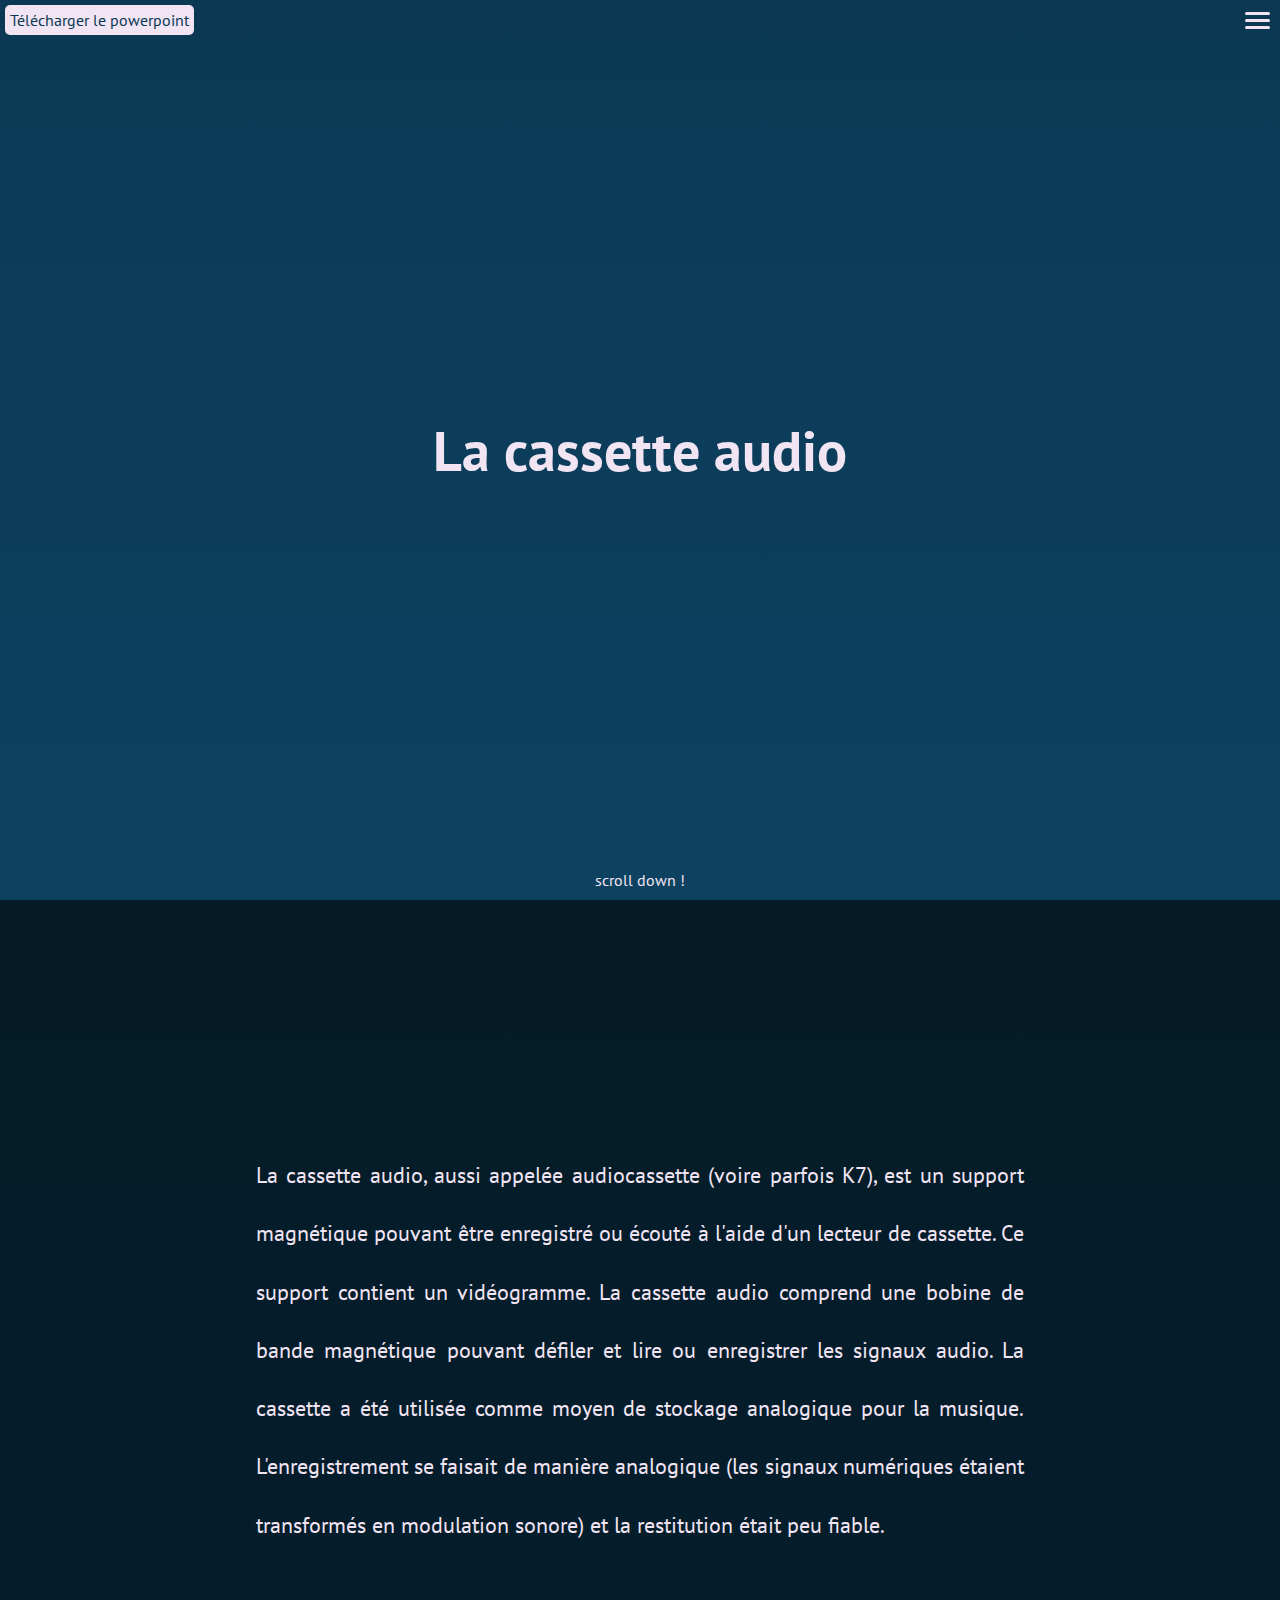
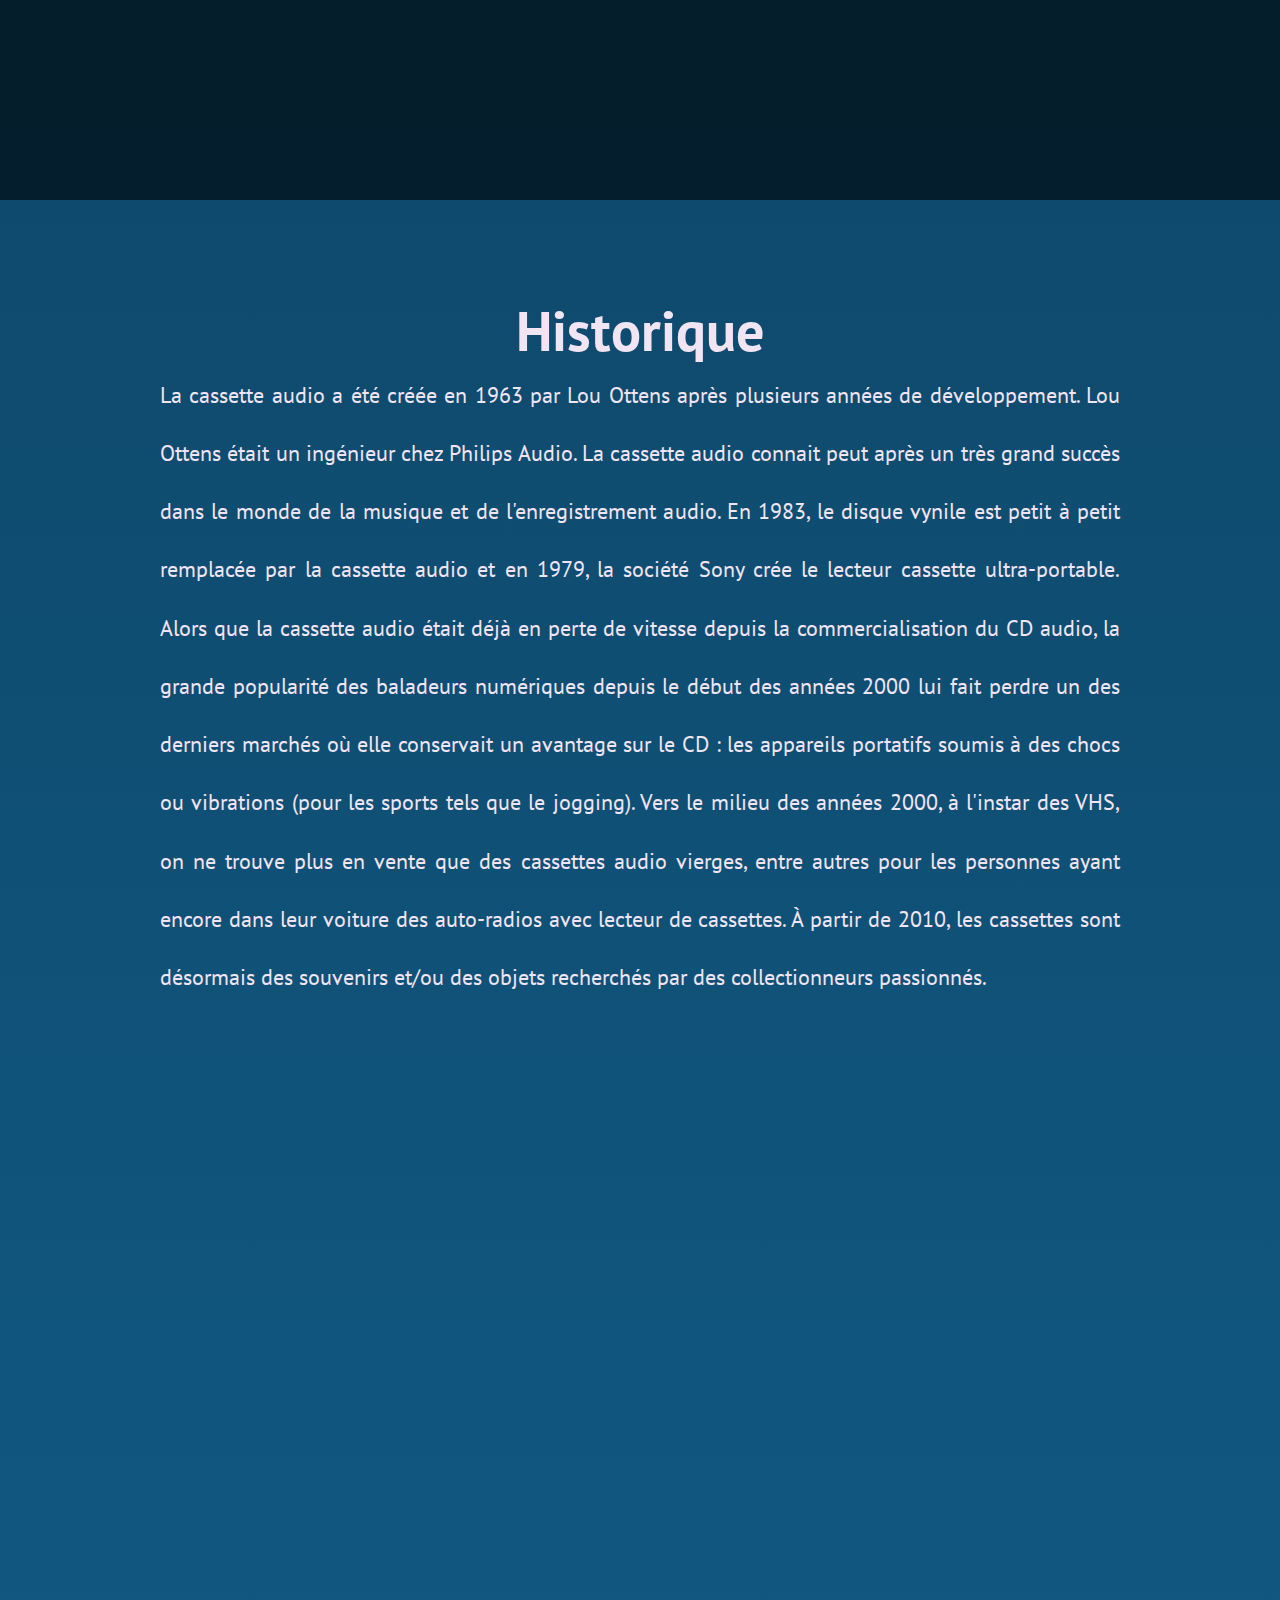
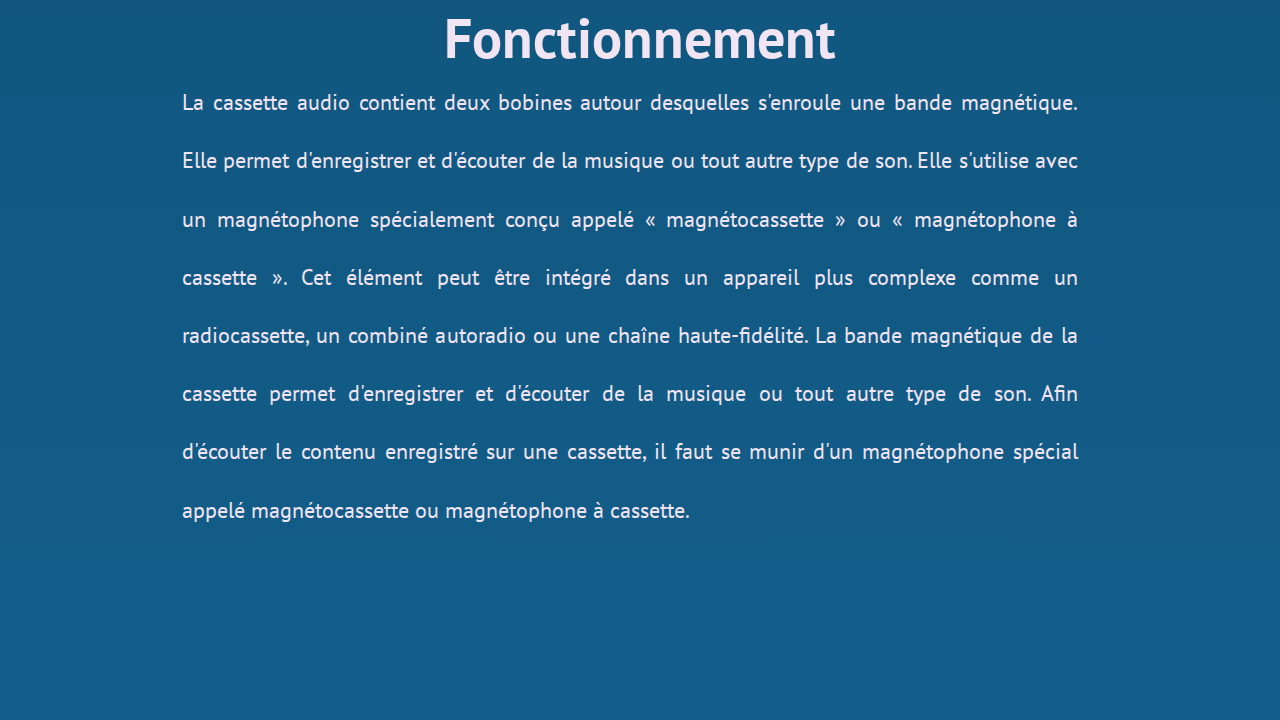
<file: index.html>
<!DOCTYPE html>
<html lang="fr">
  <head>
    <meta charset="UTF-8" />
    <meta http-equiv="X-UA-Compatible" content="IE=edge" />
    <meta name="viewport" content="width=device-width, initial-scale=1.0" />
    <title>Document</title>
    <link rel="stylesheet" href="style.css" />
  </head>
  <body>
    <h1 class="test">Veuillez autoriser ce site à utiliser javaScript !</h1>
    <div class="hamburger" tabindex="1">
      <span></span>
      <span></span>
      <span></span>
    </div>
    <div class="navcontainer">
      <ul class="nav">
        <li><a href="#home">Accueil</a></li>
        <li><a href="#about">À propos</a></li>
        <li><a href="#history">Historique</a></li>
        <li><a href="#working">Fonctionnement</a></li>
        <li>
          <a href="https://github.com/RaphaelAbraham/Cassette" target="_blank"
            >Open-Source</a
          >
        </li>
        <li><a href="./ressources.html">Ressources</a></li>
      </ul>
    </div>
    <main>
      <div class="download">
        <a
          class="downloada"
          download="cassette audio.pptx"
          href="./ressources/cassetteAudio.pptx"
          >Télécharger le powerpoint</a
        >
      </div>
      <div class="title" id="home">
        <h1>La cassette audio</h1>
        <p>scroll down !</p>
      </div>
      <div class="intro" id="about">
        <p>
          La cassette audio, aussi appelée audiocassette (voire parfois K7), est
          un support magnétique pouvant être enregistré ou écouté à l'aide d'un
          lecteur de cassette. Ce support contient un vidéogramme. La cassette
          audio comprend une bobine de bande magnétique pouvant défiler et lire
          ou enregistrer les signaux audio. La cassette a été utilisée comme
          moyen de stockage analogique pour la musique. L'enregistrement se
          faisait de manière analogique (les signaux numériques étaient
          transformés en modulation sonore) et la restitution était peu fiable.
        </p>
      </div>
      <div class="history" id="history">
        <h1>Historique</h1>
        <p>
          La cassette audio a été créée en 1963 par Lou Ottens après plusieurs
          années de développement. Lou Ottens était un ingénieur chez Philips
          Audio. La cassette audio connait peut après un très grand succès dans
          le monde de la musique et de l'enregistrement audio. En 1983, le
          disque vynile est petit à petit remplacée par la cassette audio et en
          1979, la société Sony crée le lecteur cassette ultra-portable. Alors
          que la cassette audio était déjà en perte de vitesse depuis la
          commercialisation du CD audio, la grande popularité des baladeurs
          numériques depuis le début des années 2000 lui fait perdre un des
          derniers marchés où elle conservait un avantage sur le CD : les
          appareils portatifs soumis à des chocs ou vibrations (pour les sports
          tels que le jogging). Vers le milieu des années 2000, à l'instar des
          VHS, on ne trouve plus en vente que des cassettes audio vierges, entre
          autres pour les personnes ayant encore dans leur voiture des
          auto-radios avec lecteur de cassettes. À partir de 2010, les cassettes
          sont désormais des souvenirs et/ou des objets recherchés par des
          collectionneurs passionnés.
        </p>
      </div>

      <div class="working" id="working">
        <h1>Fonctionnement</h1>
          <p>
            La cassette audio contient deux bobines autour desquelles s'enroule
            une bande magnétique. Elle permet d'enregistrer et d'écouter de la
            musique ou tout autre type de son. Elle s'utilise avec un
            magnétophone spécialement conçu appelé « magnétocassette » ou «
            magnétophone à cassette ». Cet élément peut être intégré dans un
            appareil plus complexe comme un radiocassette, un combiné autoradio
            ou une chaîne haute-fidélité. La bande magnétique de la cassette
            permet d'enregistrer et d'écouter de la musique ou tout autre type
            de son. Afin d'écouter le contenu enregistré sur une cassette, il
            faut se munir d'un magnétophone spécial appelé magnétocassette ou
            magnétophone à cassette.
          </p>
      </div>

      <!-- div pour check si le site continuait... -->
      <!-- <div class="div" style="min-height: 100vh"></div> -->
    </main>
    <script src="./index.js"></script>
  </body>
</html>
</file>
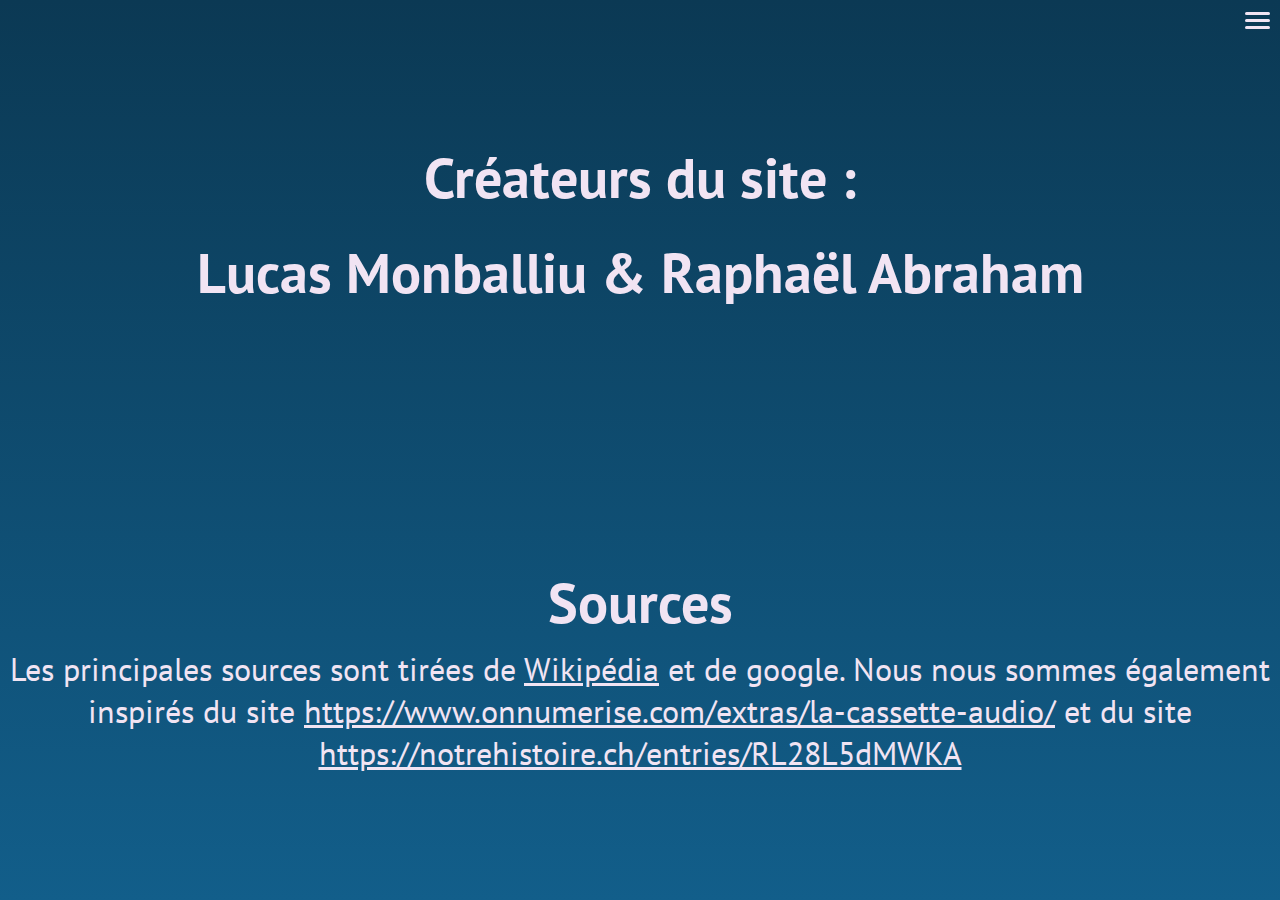
<file: ressources.html>
<!DOCTYPE html>
<html lang="fr">
  <head>
    <meta charset="UTF-8" />
    <meta http-equiv="X-UA-Compatible" content="IE=edge" />
    <meta name="viewport" content="width=device-width, initial-scale=1.0" />
    <title>Document</title>
    <link rel="stylesheet" href="ressources.css" />
  </head>
  <body>
    <h1 class="test">Veuillez autoriser ce site à utiliser javaScript.</h1>
    <div class="hamburger" tabindex="1">
      <span></span>
      <span></span>
      <span></span>
    </div>
    <div class="navcontainer">
      <ul class="nav">
        <li><a href="./index.html">Accueil</a></li>
        <li>
          <a href="https://github.com/RaphaelAbraham/Cassette" target="_blank"
            >Open-Source</a
          >
        </li>
      </ul>
    </div>
    <main>
      <div class="creators" id="creators">
        <section>
          <h1>Créateurs du site :</h1>
          <h1>Lucas Monballiu & Raphaël Abraham</h1>
        </section>
      </div>
      <div class="sources" id="sources">
        <section>
          <h1>Sources</h1>
          <p>
            Les principales sources sont tirées de
            <a
              target="_blank"
              href="https://fr.wikipedia.org/wiki/Cassette_audio"
              >Wikipédia</a
            >
            et de google. Nous nous sommes également inspirés du site
            <a
              target="_blank"
              href="https://www.onnumerise.com/extras/la-cassette-audio/"
              >https://www.onnumerise.com/extras/la-cassette-audio/</a
            >
            et du site
            <a
              target="_blank"
              href="https://notrehistoire.ch/entries/RL28L5dMWKA"
              >https://notrehistoire.ch/entries/RL28L5dMWKA</a
            >
          </p>
        </section>
      </div>
    </main>
    <script src="./ressources.js"></script>
  </body>
</html>
</file>
<file: style.css>
@import url("https://fonts.googleapis.com/css2?family=PT+Sans&display=swap");
::-webkit-scrollbar {
  display: none;
}

* {
  margin: 0;
  padding: 0;
  color: #f1e4f3;
  font-family: "pt sans", sans-serif;
  scroll-behavior: smooth;
}
*::-moz-selection {
  color: #a0dde6;
  background-color: rgba(12, 24, 33, 0.2352941176);
}
*::selection {
  color: #a0dde6;
  background-color: rgba(12, 24, 33, 0.2352941176);
}
* body {
  background-color: #0b3954;
}
* body .test {
  position: fixed;
  border: 1px solid #f1e4f3;
  background-color: red;
  font-size: 1rem;
  left: 10px;
  top: 10px;
  padding: 5px;
  border-radius: 10px;
  z-index: 999;
}
* body main {
  background: rgb(11, 57, 84);
  background: linear-gradient(180deg, rgb(11, 57, 84) 0%, rgb(18, 94, 138) 100%);
  transition: 0.2s;
}
* body main .download {
  position: fixed;
  left: 5px;
  top: 10px;
  z-index: 1;
}
* body main .download a {
  text-decoration: none;
  background-color: #f1e4f3;
  padding: 5px;
  border-radius: 5px;
  color: #0b3954;
  transition: 0.3s;
}
* body main .download a:hover {
  background-color: #f1e4f3;
  color: #0b3954;
  border-radius: 10px;
}
* body main.blur {
  filter: blur(10px) brightness(0.5);
  background: rgba(0, 0, 0, 0.4392156863);
  cursor: default;
}
* body main .title {
  min-height: 100vh;
  display: flex;
  align-items: center;
  justify-content: center;
  position: relative;
}
* body main .title h1 {
  font-size: 3.5rem;
}
* body main .title p {
  position: absolute;
  bottom: 10px;
}
* body main .intro {
  position: relative;
  background: url(./ressources/photo-1589128995173-e1cd084b3db9.jpeg) no-repeat fixed center/cover;
  min-height: 100vh;
  display: flex;
  align-items: center;
  justify-content: center;
}
* body main .intro::after {
  content: "";
  position: absolute;
  left: 0;
  top: 0;
  height: 100%;
  width: 100%;
  z-index: 0;
  background-color: rgba(0, 0, 0, 0.5843137255);
}
* body main .intro p {
  text-align: justify;
  width: 60%;
  line-height: calc(7px + 4vw);
  font-size: calc(1rem + 0.5vw);
  position: relative;
  z-index: 100;
}
* body main .history {
  min-height: 100vh;
  display: flex;
  justify-content: center;
  align-items: center;
  flex-direction: column;
  padding-bottom: 20rem;
}
* body main .history h1 {
  font-size: 3.5rem;
}
* body main .history p {
  text-align: justify;
  width: 75%;
  line-height: calc(7px + 4vw);
  font-size: calc(1rem + 0.5vw);
}
* body main .working {
  min-height: 100vh;
  display: flex;
  justify-content: center;
  align-items: center;
  flex-direction: column;
}
* body main .working h1 {
  font-size: 3.5rem;
}
* body main .working p {
  text-align: justify;
  width: 70%;
  line-height: calc(7px + 4vw);
  font-size: calc(1rem + 0.5vw);
  margin-right: 20px;
}
* body main .working img {
  width: 50%;
}
* body .hamburger {
  position: fixed;
  top: 10px;
  right: 10px;
  display: flex;
  flex-direction: column;
  cursor: pointer;
  z-index: 999;
}
* body .hamburger span {
  border-radius: 20px;
  width: 25px;
  height: 3px;
  margin: 2px 0;
  background-color: #f1e4f3;
  transition: 0.2s;
}
* body .hamburger.active span:nth-child(2) {
  opacity: 0;
}
* body .hamburger.active span:nth-child(1) {
  transform: rotate(45deg) translate(4px, 6px);
}
* body .hamburger.active span:nth-child(3) {
  transform: rotate(-45deg) translate(4px, -6px);
}
* body .navcontainer {
  min-height: 100vh;
  display: flex;
  align-items: center;
  justify-content: center;
  position: absolute;
  top: 0;
  left: 50%;
}
* body ul.nav {
  height: -moz-fit-content;
  height: fit-content;
  width: -moz-fit-content;
  width: fit-content;
  justify-content: center;
  align-items: center;
  transition: 0.5s;
  display: none;
  text-align: center;
  line-height: 150%;
  font-size: 2rem;
  list-style-type: none;
  position: fixed;
  z-index: 999;
}
* body ul.nav.active {
  display: block;
}
* body ul.nav:hover li a {
  filter: opacity(0.4);
}
* body ul.nav li a:hover {
  filter: none;
}
* body ul.nav a {
  position: relative;
  text-decoration: none;
}
* body ul.nav a::before {
  content: "";
  position: absolute;
  width: 0;
  height: 2px;
  bottom: 0;
  left: 0;
  border-radius: 5px;
  background-color: #f1e4f3;
  visibility: hidden;
  transition: width 0.3s ease;
}
* body ul.nav a:hover::before {
  visibility: visible;
  width: 100%;
}

@media screen and (max-width: 1130px) {
  .working img {
    display: none;
  }
  .working {
    width: 100%;
  }
  .explain {
    flex-direction: row;
  }
}/*# sourceMappingURL=style.css.map */
</file>
<file: ressources.css>
@import url("https://fonts.googleapis.com/css2?family=PT+Sans&display=swap");
::-webkit-scrollbar {
  display: none;
}

* {
  margin: 0;
  padding: 0;
  color: #f1e4f3;
  font-family: "pt sans", sans-serif;
  scroll-behavior: smooth;
}
*::-moz-selection {
  color: #a0dde6;
  background-color: rgba(12, 24, 33, 0.2352941176);
}
*::selection {
  color: #a0dde6;
  background-color: rgba(12, 24, 33, 0.2352941176);
}
* body {
  background-color: #0b3954;
}
* body main {
  min-height: 100vh;
  background: rgb(11, 57, 84);
  background: linear-gradient(180deg, rgb(11, 57, 84) 0%, rgb(18, 94, 138) 100%);
  transition: 0.2s;
}
* body main.blur {
  filter: blur(10px) brightness(0.5);
  background: rgba(0, 0, 0, 0.4392156863);
  cursor: default;
}
* body main .creators {
  min-height: 50vh;
  display: flex;
  display: grid;
  place-items: center;
  flex-direction: column;
  line-height: 95px;
  text-align: center;
}
* body main .creators h1 {
  font-size: 3.5rem;
}
* body main .sources {
  min-height: 50vh;
  display: grid;
  place-items: center;
  text-align: center;
}
* body main .sources h1 {
  font-size: 3.5rem;
}
* body main .sources p {
  font-size: 2rem;
  padding: 10px;
}
* body .test {
  position: fixed;
  border: 1px solid #f1e4f3;
  background-color: red;
  font-size: 1rem;
  left: 10px;
  top: 10px;
  padding: 5px;
  border-radius: 10px;
  z-index: 999;
}
* .hamburger {
  position: fixed;
  top: 10px;
  right: 10px;
  display: flex;
  flex-direction: column;
  cursor: pointer;
  z-index: 999;
}
* .hamburger span {
  border-radius: 20px;
  width: 25px;
  height: 3px;
  margin: 2px 0;
  background-color: #f1e4f3;
  transition: 0.2s;
}
* .hamburger.active span:nth-child(2) {
  opacity: 0;
}
* .hamburger.active span:nth-child(1) {
  transform: rotate(45deg) translate(4px, 6px);
}
* .hamburger.active span:nth-child(3) {
  transform: rotate(-45deg) translate(4px, -6px);
}
* .navcontainer {
  min-height: 100vh;
  display: flex;
  align-items: center;
  justify-content: center;
  position: absolute;
  top: 0;
  left: 50%;
}
* ul.nav {
  height: -moz-fit-content;
  height: fit-content;
  width: -moz-fit-content;
  width: fit-content;
  justify-content: center;
  align-items: center;
  transition: 0.5s;
  display: none;
  text-align: center;
  line-height: 150%;
  font-size: 2rem;
  list-style-type: none;
  position: fixed;
  z-index: 999;
}
* ul.nav.active {
  display: block;
}
* ul.nav:hover li a {
  filter: opacity(0.4);
}
* ul.nav li a:hover {
  filter: none;
}
* ul.nav a {
  position: relative;
  text-decoration: none;
}
* ul.nav a::before {
  content: "";
  position: absolute;
  width: 0;
  height: 2px;
  bottom: 0;
  left: 0;
  border-radius: 5px;
  background-color: #f1e4f3;
  visibility: hidden;
  transition: width 0.3s ease;
}
* ul.nav a:hover::before {
  visibility: visible;
  width: 100%;
}/*# sourceMappingURL=ressources.css.map */
</file>
